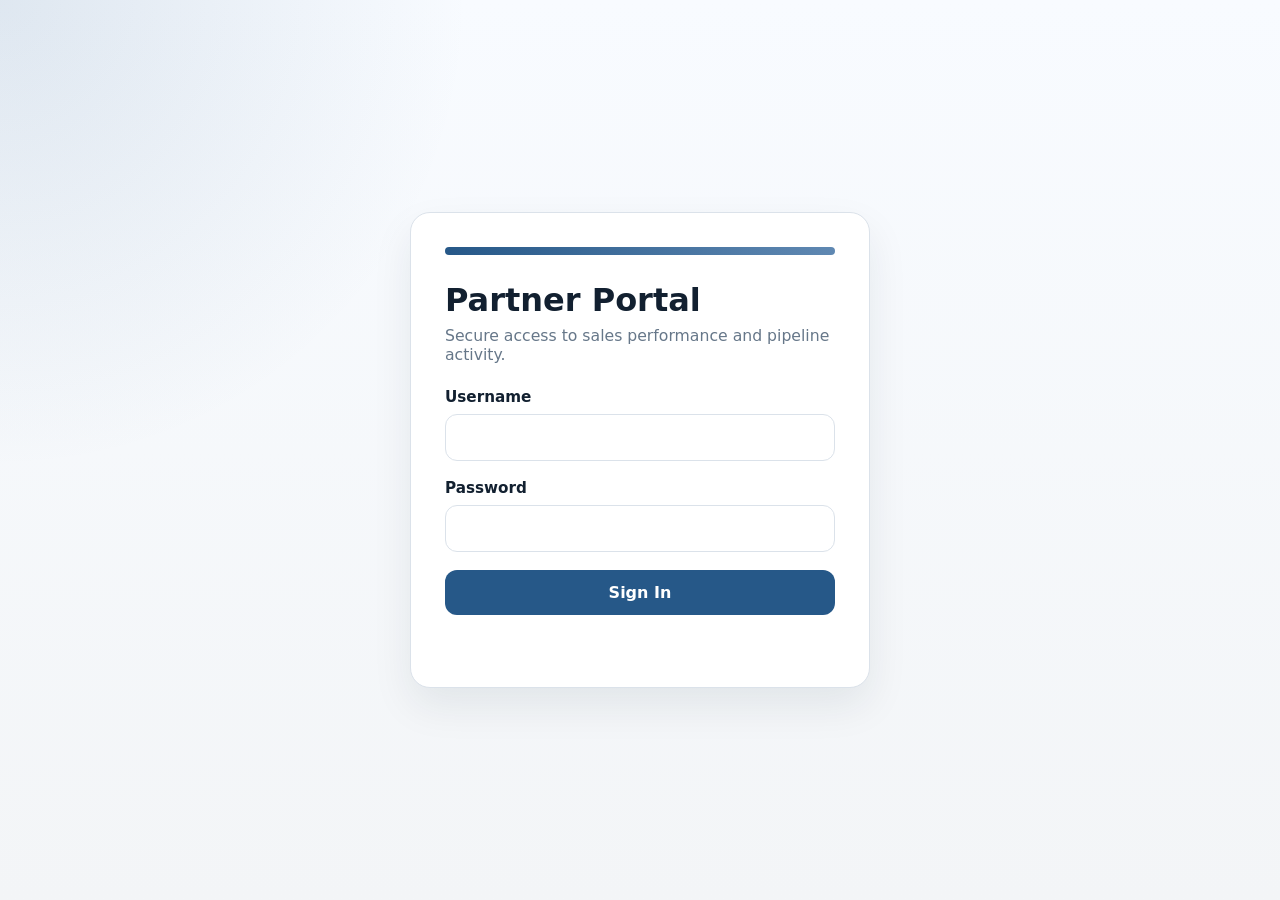
<file: index.html>
<!DOCTYPE html>
<html lang="en">
<head>
  <meta charset="UTF-8" />
  <meta name="viewport" content="width=device-width, initial-scale=1.0" />
  <title>Partner Portal Login</title>
  <link rel="stylesheet" href="styles.css" />
</head>
<body class="login-body">
  <div class="login-shell">
    <div class="login-panel">
      <div class="login-accent"></div>
      <div class="login-brand">
        <h1>Partner Portal</h1>
        <p>Secure access to sales performance and pipeline activity.</p>
      </div>

      <form id="loginForm" class="login-form">
        <div class="field">
          <label for="username">Username</label>
          <input id="username" name="username" type="text" autocomplete="username" required />
        </div>

        <div class="field">
          <label for="password">Password</label>
          <input id="password" name="password" type="password" autocomplete="current-password" required />
        </div>

        <button type="submit" class="primary-btn">Sign In</button>
        <p id="loginError" class="error-text"></p>
      </form>
    </div>
  </div>

  <script>
  const form = document.getElementById("loginForm");
  const errorEl = document.getElementById("loginError");

  form.addEventListener("submit", async (e) => {
    e.preventDefault();
    errorEl.textContent = "";

    const username = document.getElementById("username").value.trim();
    const password = document.getElementById("password").value;

    try {
      const res = await fetch("/api/login", {
        method: "POST",
        headers: { "Content-Type": "application/json" },
        body: JSON.stringify({ username, password })
      });

      const data = await res.json();
      console.log("LOGIN RESPONSE:", data);

      if (!res.ok) {
        errorEl.textContent = data.message || "Unable to login";
        return;
      }

      window.location.href = "/dashboard.html";
    } catch (err) {
      console.error("LOGIN FETCH ERROR:", err);
      errorEl.textContent = "Unable to login";
    }
  });
</script>
</body>
</html>
</file>
<file: styles.css>
:root {
  --primary: #265888;
  --primary-dark: #1f4a72;
  --bg: #f3f5f7;
  --surface: #ffffff;
  --surface-soft: #f8fafc;
  --border: #dbe2ea;
  --text: #122030;
  --muted: #667789;
  --shadow: 0 18px 40px rgba(18, 32, 48, 0.08);
  --radius-lg: 20px;
  --radius-md: 14px;
}

* {
  box-sizing: border-box;
}

html, body {
  margin: 0;
  padding: 0;
  font-family: Inter, system-ui, -apple-system, BlinkMacSystemFont, "Segoe UI", sans-serif;
  background: var(--bg);
  color: var(--text);
}

body {
  min-height: 100vh;
}

.login-body {
  display: grid;
  place-items: center;
  padding: 28px;
  background:
    radial-gradient(circle at top left, rgba(38, 88, 136, 0.12), transparent 30%),
    linear-gradient(180deg, #f8fbff 0%, #f3f5f7 100%);
}

.login-shell {
  width: 100%;
  max-width: 460px;
}

.login-panel {
  background: var(--surface);
  border: 1px solid var(--border);
  border-radius: var(--radius-lg);
  box-shadow: var(--shadow);
  padding: 34px;
}

.login-accent {
  height: 8px;
  width: 100%;
  border-radius: 999px;
  background: linear-gradient(90deg, var(--primary), #5f88b2);
  margin-bottom: 28px;
}

.login-brand h1 {
  margin: 0 0 8px;
  font-size: 2rem;
  line-height: 1.1;
}

.login-brand p {
  margin: 0 0 24px;
  color: var(--muted);
  font-size: 0.98rem;
}

.login-form {
  display: grid;
  gap: 18px;
}

.field {
  display: grid;
  gap: 8px;
}

label {
  font-weight: 600;
  font-size: 0.95rem;
}

input, select {
  width: 100%;
  border: 1px solid var(--border);
  background: #fff;
  border-radius: 12px;
  padding: 13px 14px;
  font: inherit;
  color: var(--text);
  outline: none;
}

input:focus, select:focus {
  border-color: var(--primary);
  box-shadow: 0 0 0 4px rgba(38, 88, 136, 0.12);
}

button {
  font: inherit;
  border: 0;
  border-radius: 12px;
  padding: 13px 16px;
  cursor: pointer;
  transition: 0.18s ease;
}

.primary-btn {
  background: var(--primary);
  color: #fff;
  font-weight: 700;
}

.primary-btn:hover {
  background: var(--primary-dark);
}

.secondary-btn {
  background: #fff;
  color: var(--text);
  border: 1px solid var(--border);
  font-weight: 600;
}

.secondary-btn:hover {
  background: var(--surface-soft);
}

.error-text {
  margin: 0;
  color: #b42318;
  min-height: 20px;
  font-size: 0.92rem;
}

.dashboard-body {
  background: linear-gradient(180deg, #f8fbff 0%, #f3f5f7 100%);
}

.topbar {
  display: flex;
  justify-content: space-between;
  align-items: flex-start;
  gap: 18px;
  padding: 28px 34px;
  background: var(--surface);
  border-bottom: 1px solid var(--border);
  box-shadow: 0 6px 24px rgba(18, 32, 48, 0.04);
}

.topbar h1 {
  margin: 4px 0 8px;
  font-size: 2rem;
}

.eyebrow {
  margin: 0;
  color: var(--primary);
  text-transform: uppercase;
  letter-spacing: 0.08em;
  font-weight: 700;
  font-size: 0.8rem;
}

.subtle {
  margin: 0;
  color: var(--muted);
}

.page-wrap {
  max-width: 1450px;
  margin: 0 auto;
  padding: 28px;
}

.panel {
  background: var(--surface);
  border: 1px solid var(--border);
  border-radius: var(--radius-lg);
  box-shadow: var(--shadow);
  padding: 24px;
}

.panel-header {
  display: flex;
  justify-content: space-between;
  align-items: flex-start;
  gap: 12px;
  margin-bottom: 18px;
}

.panel-header h2 {
  margin: 0 0 6px;
  font-size: 1.2rem;
}

.filters-panel {
  margin-bottom: 24px;
}

.filters-grid {
  display: grid;
  grid-template-columns: repeat(4, minmax(0, 1fr));
  gap: 18px;
}

.filter-actions {
  margin-top: 18px;
  display: flex;
  justify-content: flex-end;
}

.stats-grid {
  display: grid;
  grid-template-columns: repeat(6, minmax(0, 1fr));
  gap: 18px;
  margin-bottom: 24px;
}

.stat-card {
  background: linear-gradient(180deg, #ffffff 0%, #f9fbfd 100%);
  border: 1px solid var(--border);
  border-radius: var(--radius-lg);
  box-shadow: var(--shadow);
  padding: 22px;
}

.stat-card span {
  display: block;
  color: var(--muted);
  font-size: 0.92rem;
  margin-bottom: 10px;
  font-weight: 600;
}

.stat-card strong {
  font-size: 2rem;
  line-height: 1;
  color: var(--primary);
}

.table-panel {
  overflow: hidden;
}

.table-header {
  margin-bottom: 14px;
}

.table-wrap {
  overflow: auto;
  border: 1px solid var(--border);
  border-radius: 16px;
}

table {
  width: 100%;
  border-collapse: collapse;
  min-width: 1100px;
  background: #fff;
}

thead th {
  background: #eef3f8;
  color: var(--text);
  text-align: left;
  padding: 14px 16px;
  font-size: 0.92rem;
  border-bottom: 1px solid var(--border);
}

tbody td {
  padding: 14px 16px;
  border-bottom: 1px solid #edf1f5;
  font-size: 0.95rem;
  vertical-align: middle;
}

tbody tr:hover {
  background: #f8fbff;
}

.status-pill {
  display: inline-flex;
  align-items: center;
  padding: 7px 10px;
  border-radius: 999px;
  font-size: 0.82rem;
  font-weight: 700;
}

.status-waiting-signature {
  background: #fff5e8;
  color: #b15f00;
}

.status-waiting-payment {
  background: #fdecec;
  color: #b42318;
}

.status-completed {
  background: #eaf7ee;
  color: #1f7a38;
}

.status-default {
  background: #eef3f8;
  color: #395067;
}

@media (max-width: 1250px) {
  .stats-grid {
    grid-template-columns: repeat(3, minmax(0, 1fr));
  }

  .filters-grid {
    grid-template-columns: repeat(2, minmax(0, 1fr));
  }
}

@media (max-width: 760px) {
  .topbar {
    flex-direction: column;
    align-items: flex-start;
  }

  .page-wrap {
    padding: 18px;
  }

  .stats-grid,
  .filters-grid {
    grid-template-columns: 1fr;
  }
}
</file>
<file: sales-portal/styles.css>
:root {
  --primary: #265888;
  --primary-dark: #1f4a72;
  --bg: #f3f5f7;
  --surface: #ffffff;
  --surface-soft: #f8fafc;
  --border: #dbe2ea;
  --text: #122030;
  --muted: #667789;
  --shadow: 0 18px 40px rgba(18, 32, 48, 0.08);
  --radius-lg: 20px;
  --radius-md: 14px;
}

* {
  box-sizing: border-box;
}

html, body {
  margin: 0;
  padding: 0;
  font-family: Inter, system-ui, -apple-system, BlinkMacSystemFont, "Segoe UI", sans-serif;
  background: var(--bg);
  color: var(--text);
}

body {
  min-height: 100vh;
}

.login-body {
  display: grid;
  place-items: center;
  padding: 28px;
  background:
    radial-gradient(circle at top left, rgba(38, 88, 136, 0.12), transparent 30%),
    linear-gradient(180deg, #f8fbff 0%, #f3f5f7 100%);
}

.login-shell {
  width: 100%;
  max-width: 460px;
}

.login-panel {
  background: var(--surface);
  border: 1px solid var(--border);
  border-radius: var(--radius-lg);
  box-shadow: var(--shadow);
  padding: 34px;
}

.login-accent {
  height: 8px;
  width: 100%;
  border-radius: 999px;
  background: linear-gradient(90deg, var(--primary), #5f88b2);
  margin-bottom: 28px;
}

.login-brand h1 {
  margin: 0 0 8px;
  font-size: 2rem;
  line-height: 1.1;
}

.login-brand p {
  margin: 0 0 24px;
  color: var(--muted);
  font-size: 0.98rem;
}

.login-form {
  display: grid;
  gap: 18px;
}

.field {
  display: grid;
  gap: 8px;
}

label {
  font-weight: 600;
  font-size: 0.95rem;
}

input, select {
  width: 100%;
  border: 1px solid var(--border);
  background: #fff;
  border-radius: 12px;
  padding: 13px 14px;
  font: inherit;
  color: var(--text);
  outline: none;
}

input:focus, select:focus {
  border-color: var(--primary);
  box-shadow: 0 0 0 4px rgba(38, 88, 136, 0.12);
}

button {
  font: inherit;
  border: 0;
  border-radius: 12px;
  padding: 13px 16px;
  cursor: pointer;
  transition: 0.18s ease;
}

.primary-btn {
  background: var(--primary);
  color: #fff;
  font-weight: 700;
}

.primary-btn:hover {
  background: var(--primary-dark);
}

.secondary-btn {
  background: #fff;
  color: var(--text);
  border: 1px solid var(--border);
  font-weight: 600;
}

.secondary-btn:hover {
  background: var(--surface-soft);
}

.error-text {
  margin: 0;
  color: #b42318;
  min-height: 20px;
  font-size: 0.92rem;
}

.dashboard-body {
  background: linear-gradient(180deg, #f8fbff 0%, #f3f5f7 100%);
}

.topbar {
  display: flex;
  justify-content: space-between;
  align-items: flex-start;
  gap: 18px;
  padding: 28px 34px;
  background: var(--surface);
  border-bottom: 1px solid var(--border);
  box-shadow: 0 6px 24px rgba(18, 32, 48, 0.04);
}

.topbar h1 {
  margin: 4px 0 8px;
  font-size: 2rem;
}

.eyebrow {
  margin: 0;
  color: var(--primary);
  text-transform: uppercase;
  letter-spacing: 0.08em;
  font-weight: 700;
  font-size: 0.8rem;
}

.subtle {
  margin: 0;
  color: var(--muted);
}

.page-wrap {
  max-width: 1450px;
  margin: 0 auto;
  padding: 28px;
}

.panel {
  background: var(--surface);
  border: 1px solid var(--border);
  border-radius: var(--radius-lg);
  box-shadow: var(--shadow);
  padding: 24px;
}

.panel-header {
  display: flex;
  justify-content: space-between;
  align-items: flex-start;
  gap: 12px;
  margin-bottom: 18px;
}

.panel-header h2 {
  margin: 0 0 6px;
  font-size: 1.2rem;
}

.filters-panel {
  margin-bottom: 24px;
}

.filters-grid {
  display: grid;
  grid-template-columns: repeat(4, minmax(0, 1fr));
  gap: 18px;
}

.filter-actions {
  margin-top: 18px;
  display: flex;
  justify-content: flex-end;
}

.stats-grid {
  display: grid;
  grid-template-columns: repeat(6, minmax(0, 1fr));
  gap: 18px;
  margin-bottom: 24px;
}

.stat-card {
  background: linear-gradient(180deg, #ffffff 0%, #f9fbfd 100%);
  border: 1px solid var(--border);
  border-radius: var(--radius-lg);
  box-shadow: var(--shadow);
  padding: 22px;
}

.stat-card span {
  display: block;
  color: var(--muted);
  font-size: 0.92rem;
  margin-bottom: 10px;
  font-weight: 600;
}

.stat-card strong {
  font-size: 2rem;
  line-height: 1;
  color: var(--primary);
}

.table-panel {
  overflow: hidden;
}

.table-header {
  margin-bottom: 14px;
}

.table-wrap {
  overflow: auto;
  border: 1px solid var(--border);
  border-radius: 16px;
}

table {
  width: 100%;
  border-collapse: collapse;
  min-width: 1100px;
  background: #fff;
}

thead th {
  background: #eef3f8;
  color: var(--text);
  text-align: left;
  padding: 14px 16px;
  font-size: 0.92rem;
  border-bottom: 1px solid var(--border);
}

tbody td {
  padding: 14px 16px;
  border-bottom: 1px solid #edf1f5;
  font-size: 0.95rem;
  vertical-align: middle;
}

tbody tr:hover {
  background: #f8fbff;
}

.status-pill {
  display: inline-flex;
  align-items: center;
  padding: 7px 10px;
  border-radius: 999px;
  font-size: 0.82rem;
  font-weight: 700;
}

.status-waiting-signature {
  background: #fff5e8;
  color: #b15f00;
}

.status-waiting-payment {
  background: #fdecec;
  color: #b42318;
}

.status-completed {
  background: #eaf7ee;
  color: #1f7a38;
}

.status-default {
  background: #eef3f8;
  color: #395067;
}

@media (max-width: 1250px) {
  .stats-grid {
    grid-template-columns: repeat(3, minmax(0, 1fr));
  }

  .filters-grid {
    grid-template-columns: repeat(2, minmax(0, 1fr));
  }
}

@media (max-width: 760px) {
  .topbar {
    flex-direction: column;
    align-items: flex-start;
  }

  .page-wrap {
    padding: 18px;
  }

  .stats-grid,
  .filters-grid {
    grid-template-columns: 1fr;
  }
}
</file>
